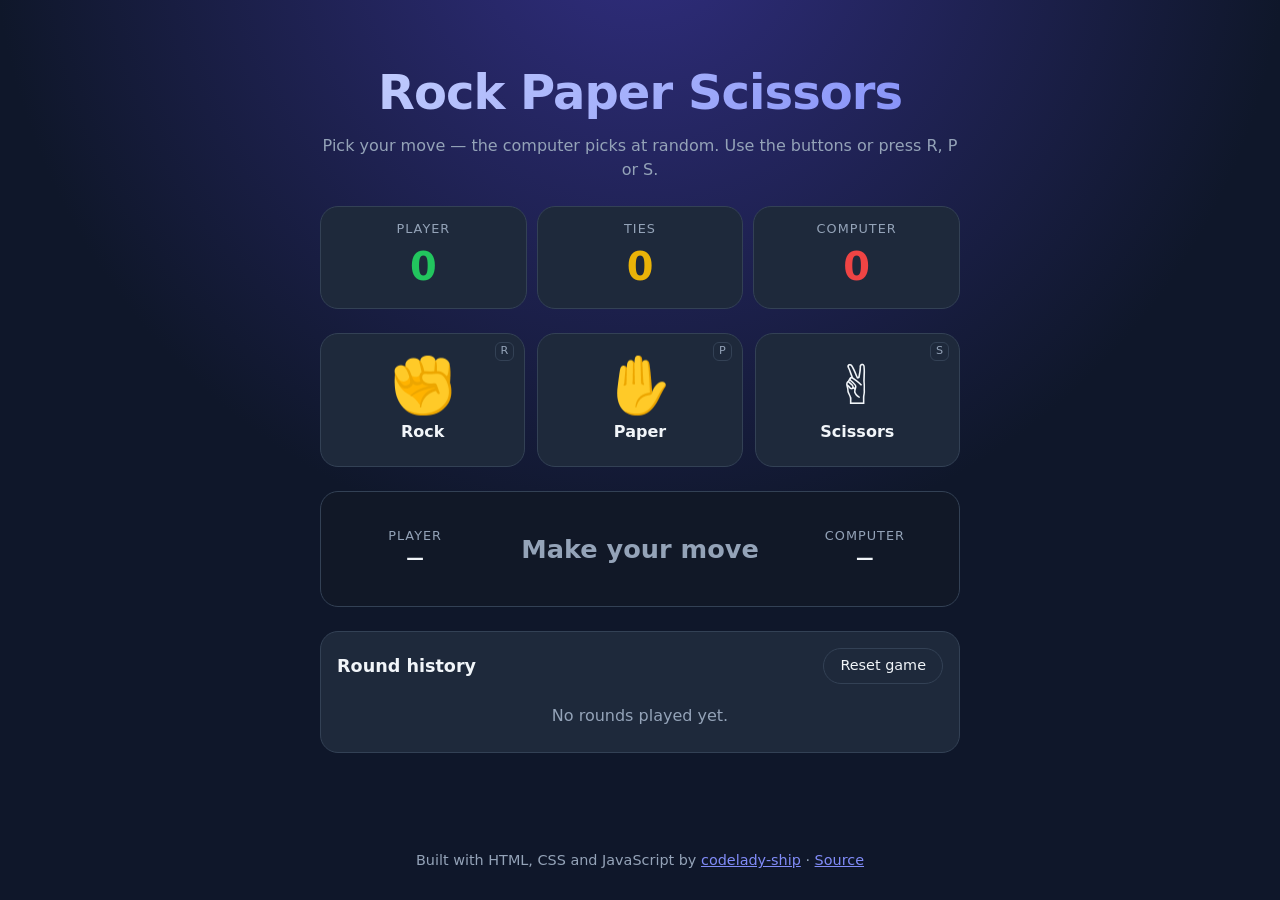
<file: index.html>
<!DOCTYPE html>
<html lang="en">
<head>
  <meta charset="UTF-8" />
  <meta name="viewport" content="width=device-width, initial-scale=1.0" />
  <title>Rock Paper Scissors — play against the computer</title>
  <meta name="description" content="Play Rock Paper Scissors against the computer in your browser. Score board, round history, reset button and keyboard shortcuts. Built with HTML, CSS and JavaScript." />
  <link rel="canonical" href="https://codelady-ship.github.io/rock-paper-scissors/" />
  <meta name="theme-color" content="#111827" />
  <link rel="icon" href="favicon.svg" type="image/svg+xml" />

  <meta property="og:type" content="website" />
  <meta property="og:title" content="Rock Paper Scissors" />
  <meta property="og:description" content="Play Rock Paper Scissors against the computer, with score and round history." />
  <meta property="og:url" content="https://codelady-ship.github.io/rock-paper-scissors/" />
  <meta property="og:image" content="https://codelady-ship.github.io/rock-paper-scissors/docs/screenshot.png" />
  <meta name="twitter:card" content="summary_large_image" />
  <meta name="twitter:title" content="Rock Paper Scissors" />
  <meta name="twitter:description" content="Play Rock Paper Scissors against the computer, with score and round history." />
  <meta name="twitter:image" content="https://codelady-ship.github.io/rock-paper-scissors/docs/screenshot.png" />

  <link rel="stylesheet" href="style.css" />
</head>
<body>
  <main class="game">
    <header class="game-header">
      <h1 class="title">Rock Paper Scissors</h1>
      <p class="subtitle">Pick your move — the computer picks at random. Use the buttons or press R, P or S.</p>
    </header>

    <section class="scoreboard" aria-label="Score">
      <div class="score score-player">
        <span class="score-label">Player</span>
        <span class="score-value" id="playerScore">0</span>
      </div>
      <div class="score score-ties">
        <span class="score-label">Ties</span>
        <span class="score-value" id="tieScore">0</span>
      </div>
      <div class="score score-computer">
        <span class="score-label">Computer</span>
        <span class="score-value" id="computerScore">0</span>
      </div>
    </section>

    <section class="choices" id="choices" aria-label="Your move">
      <button class="choice" type="button" data-choice="rock" aria-keyshortcuts="R">
        <span class="choice-emoji" aria-hidden="true">✊</span>
        <span class="choice-name">Rock</span>
        <kbd>R</kbd>
      </button>
      <button class="choice" type="button" data-choice="paper" aria-keyshortcuts="P">
        <span class="choice-emoji" aria-hidden="true">✋</span>
        <span class="choice-name">Paper</span>
        <kbd>P</kbd>
      </button>
      <button class="choice" type="button" data-choice="scissors" aria-keyshortcuts="S">
        <span class="choice-emoji" aria-hidden="true">✌️</span>
        <span class="choice-name">Scissors</span>
        <kbd>S</kbd>
      </button>
    </section>

    <section class="arena" aria-label="Last round">
      <div class="pick">
        <span class="pick-label">Player</span>
        <span class="pick-value" id="playerDisplay">—</span>
      </div>
      <div class="result" id="resultDisplay">Make your move</div>
      <div class="pick">
        <span class="pick-label">Computer</span>
        <span class="pick-value" id="computerDisplay">—</span>
      </div>
    </section>

    <section class="history" aria-labelledby="historyTitle">
      <div class="history-head">
        <h2 id="historyTitle">Round history</h2>
        <button class="reset" id="resetBtn" type="button">Reset game</button>
      </div>
      <ol class="history-list" id="historyList" reversed></ol>
      <p class="history-empty" id="historyEmpty">No rounds played yet.</p>
    </section>
  </main>

  <footer class="footer">
    <p>Built with HTML, CSS and JavaScript by <a href="https://github.com/codelady-ship">codelady-ship</a> · <a href="https://github.com/codelady-ship/rock-paper-scissors">Source</a></p>
  </footer>

  <p class="visually-hidden" id="announce" role="status" aria-live="polite"></p>

  <script src="script.js"></script>
</body>
</html>
</file>
<file: style.css>
:root {
  --bg: #0f172a;
  --bg-2: #111827;
  --card: #1e293b;
  --card-2: #273449;
  --border: #334155;
  --text: #f1f5f9;
  --muted: #94a3b8;
  --accent: #818cf8;
  --win: #22c55e;
  --lose: #ef4444;
  --tie: #eab308;
  --radius: 18px;
}

*,
*::before,
*::after {
  box-sizing: border-box;
  margin: 0;
  padding: 0;
}

body {
  min-height: 100vh;
  display: flex;
  flex-direction: column;
  align-items: center;
  font-family: system-ui, -apple-system, 'Segoe UI', Roboto, Helvetica, Arial, sans-serif;
  color: var(--text);
  background: radial-gradient(circle at 50% -10%, #312e81 0%, var(--bg) 55%) fixed, var(--bg);
  line-height: 1.5;
  padding: 0 16px;
}

a {
  color: var(--accent);
}

button {
  font: inherit;
  cursor: pointer;
}

.visually-hidden {
  position: absolute;
  width: 1px;
  height: 1px;
  overflow: hidden;
  clip: rect(0 0 0 0);
  white-space: nowrap;
}

:focus-visible {
  outline: 3px solid var(--accent);
  outline-offset: 3px;
}

.game {
  width: 100%;
  max-width: 640px;
  padding: clamp(28px, 6vw, 56px) 0 24px;
  display: grid;
  gap: 24px;
}

/* Header */
.game-header {
  text-align: center;
}

.title {
  font-size: clamp(1.9rem, 7vw, 3rem);
  font-weight: 800;
  letter-spacing: -0.02em;
  background: linear-gradient(135deg, #c7d2fe, var(--accent));
  -webkit-background-clip: text;
  background-clip: text;
  color: transparent;
}

.subtitle {
  color: var(--muted);
  margin-top: 6px;
}

/* Scoreboard */
.scoreboard {
  display: grid;
  grid-template-columns: repeat(3, 1fr);
  gap: 10px;
}

.score {
  background: var(--card);
  border: 1px solid var(--border);
  border-radius: var(--radius);
  padding: 12px 8px;
  text-align: center;
}

.score-label {
  display: block;
  font-size: 0.8rem;
  text-transform: uppercase;
  letter-spacing: 0.08em;
  color: var(--muted);
}

.score-value {
  font-size: clamp(1.8rem, 6vw, 2.4rem);
  font-weight: 800;
}

.score-player .score-value {
  color: var(--win);
}

.score-computer .score-value {
  color: var(--lose);
}

.score-ties .score-value {
  color: var(--tie);
}

/* Choices */
.choices {
  display: grid;
  grid-template-columns: repeat(3, 1fr);
  gap: 12px;
}

.choice {
  position: relative;
  display: flex;
  flex-direction: column;
  align-items: center;
  gap: 4px;
  padding: clamp(14px, 4vw, 22px) 8px;
  background: var(--card);
  color: var(--text);
  border: 1px solid var(--border);
  border-radius: var(--radius);
  transition: transform 0.15s, border-color 0.2s, background 0.2s;
}

.choice:hover {
  transform: translateY(-3px);
  border-color: var(--accent);
  background: var(--card-2);
}

.choice:active {
  transform: translateY(0) scale(0.97);
}

.choice-emoji {
  font-size: clamp(2.2rem, 10vw, 3.4rem);
  line-height: 1.1;
}

.choice-name {
  font-weight: 600;
}

kbd {
  position: absolute;
  top: 8px;
  right: 10px;
  font-family: inherit;
  font-size: 0.7rem;
  color: var(--muted);
  border: 1px solid var(--border);
  border-radius: 6px;
  padding: 0 5px;
}

/* Arena */
.arena {
  display: grid;
  grid-template-columns: 1fr auto 1fr;
  align-items: center;
  gap: 12px;
  background: var(--bg-2);
  border: 1px solid var(--border);
  border-radius: var(--radius);
  padding: 18px 14px;
}

.pick {
  display: flex;
  flex-direction: column;
  align-items: center;
  text-align: center;
}

.pick-label {
  font-size: 0.8rem;
  text-transform: uppercase;
  letter-spacing: 0.08em;
  color: var(--muted);
}

.pick-value {
  font-size: 1.1rem;
  font-weight: 600;
}

.result {
  font-size: clamp(1.1rem, 4.5vw, 1.6rem);
  font-weight: 800;
  text-align: center;
  padding: 8px 14px;
  border-radius: 999px;
  color: var(--muted);
  margin: 12px 0;
}

.result.is-win {
  color: var(--win);
  background: rgba(34, 197, 94, 0.12);
}

.result.is-lose {
  color: var(--lose);
  background: rgba(239, 68, 68, 0.12);
}

.result.is-tie {
  color: var(--tie);
  background: rgba(234, 179, 8, 0.12);
}

.result.pop {
  animation: pop 0.3s ease-out;
}

@keyframes pop {
  from {
    transform: scale(0.8);
    opacity: 0.4;
  }
  to {
    transform: scale(1);
    opacity: 1;
  }
}

/* History */
.history {
  background: var(--card);
  border: 1px solid var(--border);
  border-radius: var(--radius);
  padding: 16px;
}

.history-head {
  display: flex;
  justify-content: space-between;
  align-items: center;
  gap: 12px;
  margin-bottom: 12px;
}

.history h2 {
  font-size: 1.1rem;
}

.reset {
  background: transparent;
  color: var(--text);
  border: 1px solid var(--border);
  border-radius: 999px;
  padding: 6px 16px;
  font-size: 0.9rem;
  transition: border-color 0.2s, color 0.2s;
}

.reset:hover {
  border-color: var(--lose);
  color: var(--lose);
}

.history-list {
  list-style: none;
  display: grid;
  gap: 6px;
}

.history-item {
  display: grid;
  grid-template-columns: auto 1fr auto;
  align-items: center;
  gap: 10px;
  padding: 8px 12px;
  border-radius: 12px;
  background: var(--bg-2);
  border-left: 4px solid var(--border);
  font-size: 0.95rem;
}

.history-item.is-win {
  border-left-color: var(--win);
}

.history-item.is-lose {
  border-left-color: var(--lose);
}

.history-item.is-tie {
  border-left-color: var(--tie);
}

.h-round {
  color: var(--muted);
  font-variant-numeric: tabular-nums;
}

.vs {
  color: var(--muted);
  font-size: 0.8em;
  margin: 0 4px;
}

.h-result {
  font-weight: 700;
  white-space: nowrap;
}

.is-win .h-result {
  color: var(--win);
}

.is-lose .h-result {
  color: var(--lose);
}

.is-tie .h-result {
  color: var(--tie);
}

.history-empty {
  color: var(--muted);
  text-align: center;
  padding: 8px;
}

/* Footer */
.footer {
  margin-top: auto;
  padding: 20px 0 28px;
  color: var(--muted);
  font-size: 0.9rem;
  text-align: center;
}

/* Phones */
@media (max-width: 480px) {
  .arena {
    grid-template-columns: 1fr 1fr;
  }

  .result {
    grid-column: 1 / -1;
    grid-row: 2;
    margin: 4px 0 0;
  }

  .history-item {
    grid-template-columns: auto 1fr;
  }

  .h-result {
    grid-column: 2;
  }

  kbd {
    display: none;
  }
}

@media (prefers-reduced-motion: reduce) {
  * {
    animation: none !important;
    transition: none !important;
  }
}
</file>
